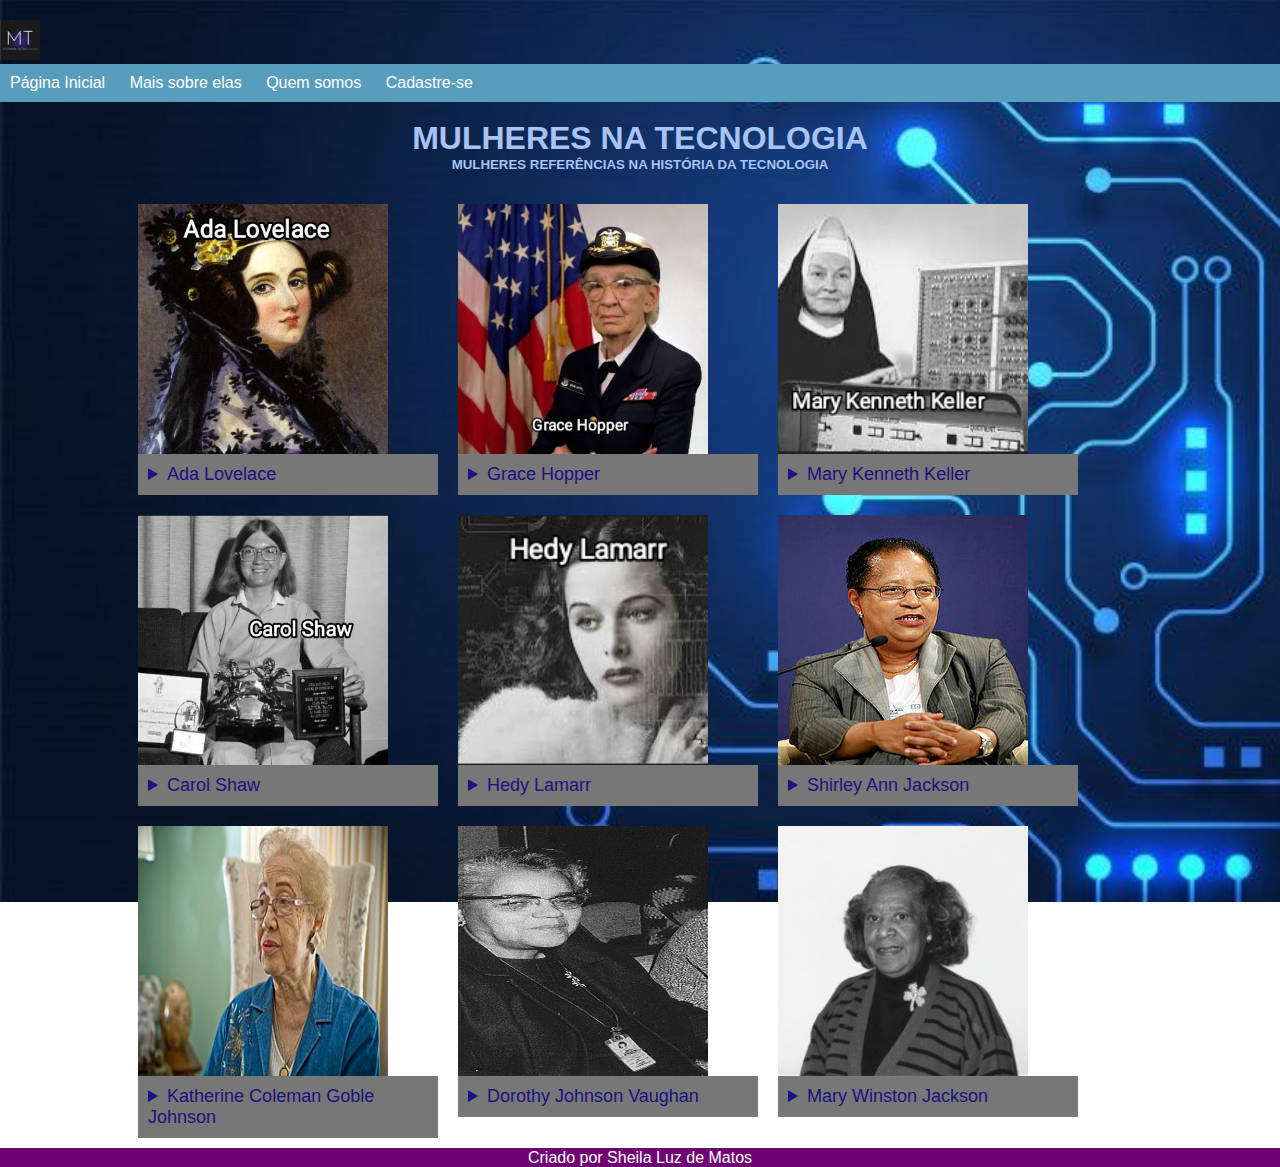
<file: index.html>
<!DOCTYPE html>
<html lang="pt-br">
<head>
     <meta charset="UTF-8">
     <meta http-equiv="X-UA-Compatible" content="IE=edge">
     
     <meta name="viewport" content="width=device-width, initial-scale=1.0">
     <title>Mulheres na Tecnologia</title>
     <link rel="stylesheet" href="style.css">

      
</head>

<body class="bg">
     
     <header>

        <div >
            <div class="logo"><img src="Imagens/Logotipo.jpg" alt=”some text” width=40 height=40></div>
            <div class="topo">
                <nav >
                    <ul>
                    <li><a href="index.html">Página Inicial</a></li>
                    <li><a href="mais_sobre_elas.html">Mais sobre elas</a></li>
                    <li><a href="quem_somos.html">Quem somos</a></li>
                    <li><a href="cadastre_se.html">Cadastre-se</a></li>
                    </ul>
                    
                </nav>

            </div>
           

        </div>
        <br>

        <div>
            <h1>Mulheres na Tecnologia</h1>
            <h5>Mulheres Referências na história da Tecnologia</h5>
        </div>
         
     </header>
     <br>

     <br>

    
      <br>

     <section id="content"> 
       
     </section>

     <footer>
        Criado por Sheila Luz de Matos
    </footer>

    <script src="script.js"></script>

</body>
</html>
</file>
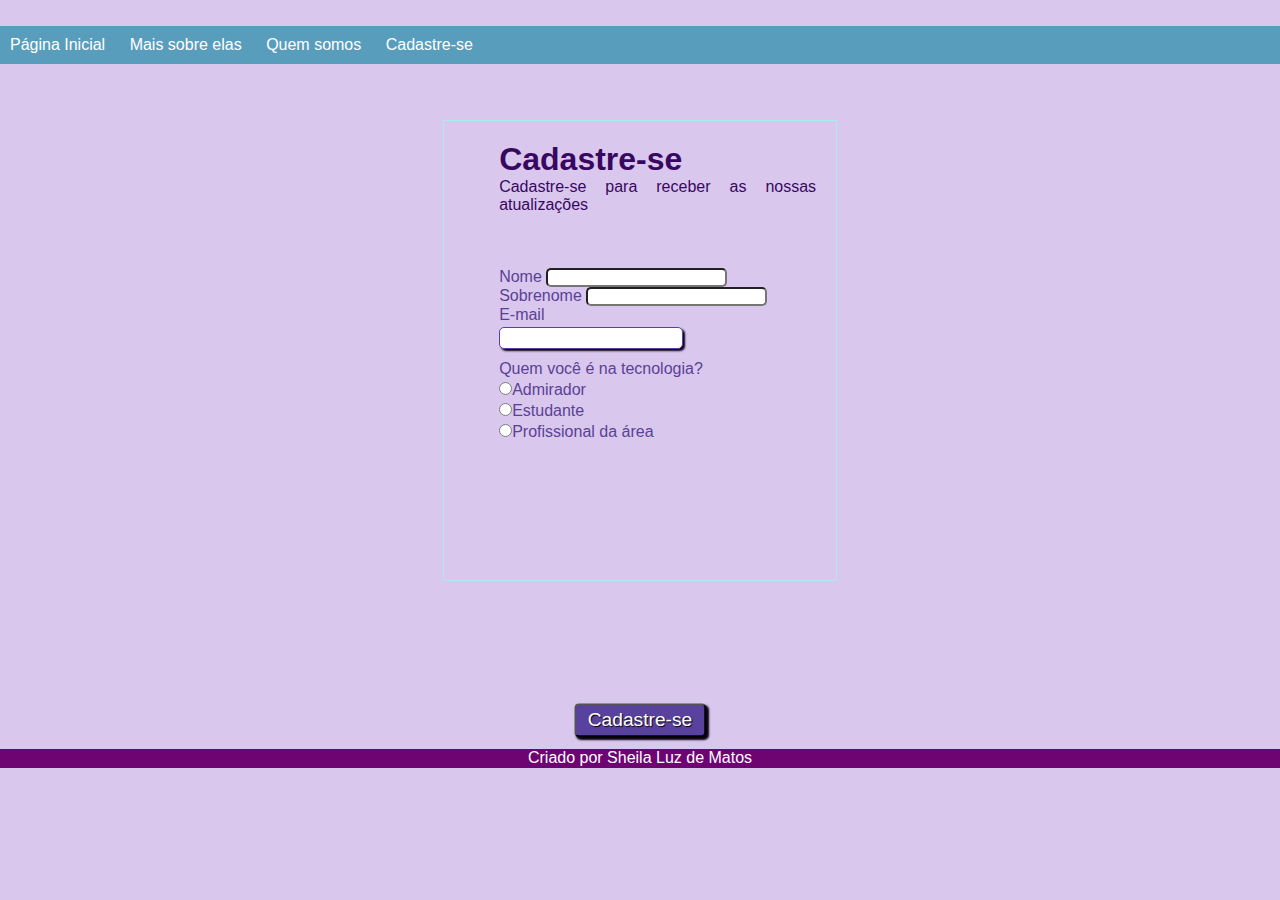
<file: cadastre_se.html>
<!DOCTYPE html>
<html lang="pt-br">
<head>
    <meta charset="UTF-8">
    <meta http-equiv="X-UA-Compatible" content="IE=edge">
    <meta name="viewport" content="width=device-width, initial-scale=1.0">
    <title>Cadastre-se</title>
    <link rel="stylesheet" href="formulario.css">
</head>

<body>
    <div class="topo">

        <nav >
            <ul>
            <li><a href="index.html">Página Inicial</a></li>
            <li><a href="mais_sobre_elas.html">Mais sobre elas</a></li>
            <li><a href="quem_somos.html">Quem somos</a></li>
            <li><a href="cadastre_se.html">Cadastre-se</a></li>

            </ul>
            
        </nav>

    </div>

    <BR>

    </BR>
    <section>
    <div>
        <h1 id="titulo">Cadastre-se</h1>
        <p id="subtitulo">Cadastre-se para receber as nossas atualizações</p>
        <br>
    </div>

<BR>

</BR>

    <form>
        <fieldset class="grupo"> <!-- agrupamento de campos-->
            <div>

                <label for="nome">Nome</label> <!-- é o nome do campo-->
                <input type="text" nome="nome" id="nome" required>
            </div>

            <div>
                <label for="sobrenome">Sobrenome</label>
                <input type="text" nome="sobrenome" id="sobrenome" required>
            </div>
        </fieldset>

        <div class="campo">
            <label for="email">E-mail</label>
            <input type="email" nome="email" id="email" required>
        </div>

        <div class="campo">
            <label >Quem você é na tecnologia?</label>
            <label>
                <input  type="radio" nome="tec" value="Admirador">Admirador
            </label>

            <label >
            <input type="radio" nome="tec" value="Admirador">Estudante
            </label>

            <label >
            <input type="radio" nome="tec" value="Admirador">Profissional da área
           </label>
        </div>

        <button class="botao" type="submit">Cadastre-se</button>
        <BR>
        <br>
        <br>
        <br>
        <br>
        <br>

    </form>
</section>

    <BR>

    </BR>

    <footer>
        Criado por Sheila Luz de Matos
    </footer>
</body>
</html>
</file>
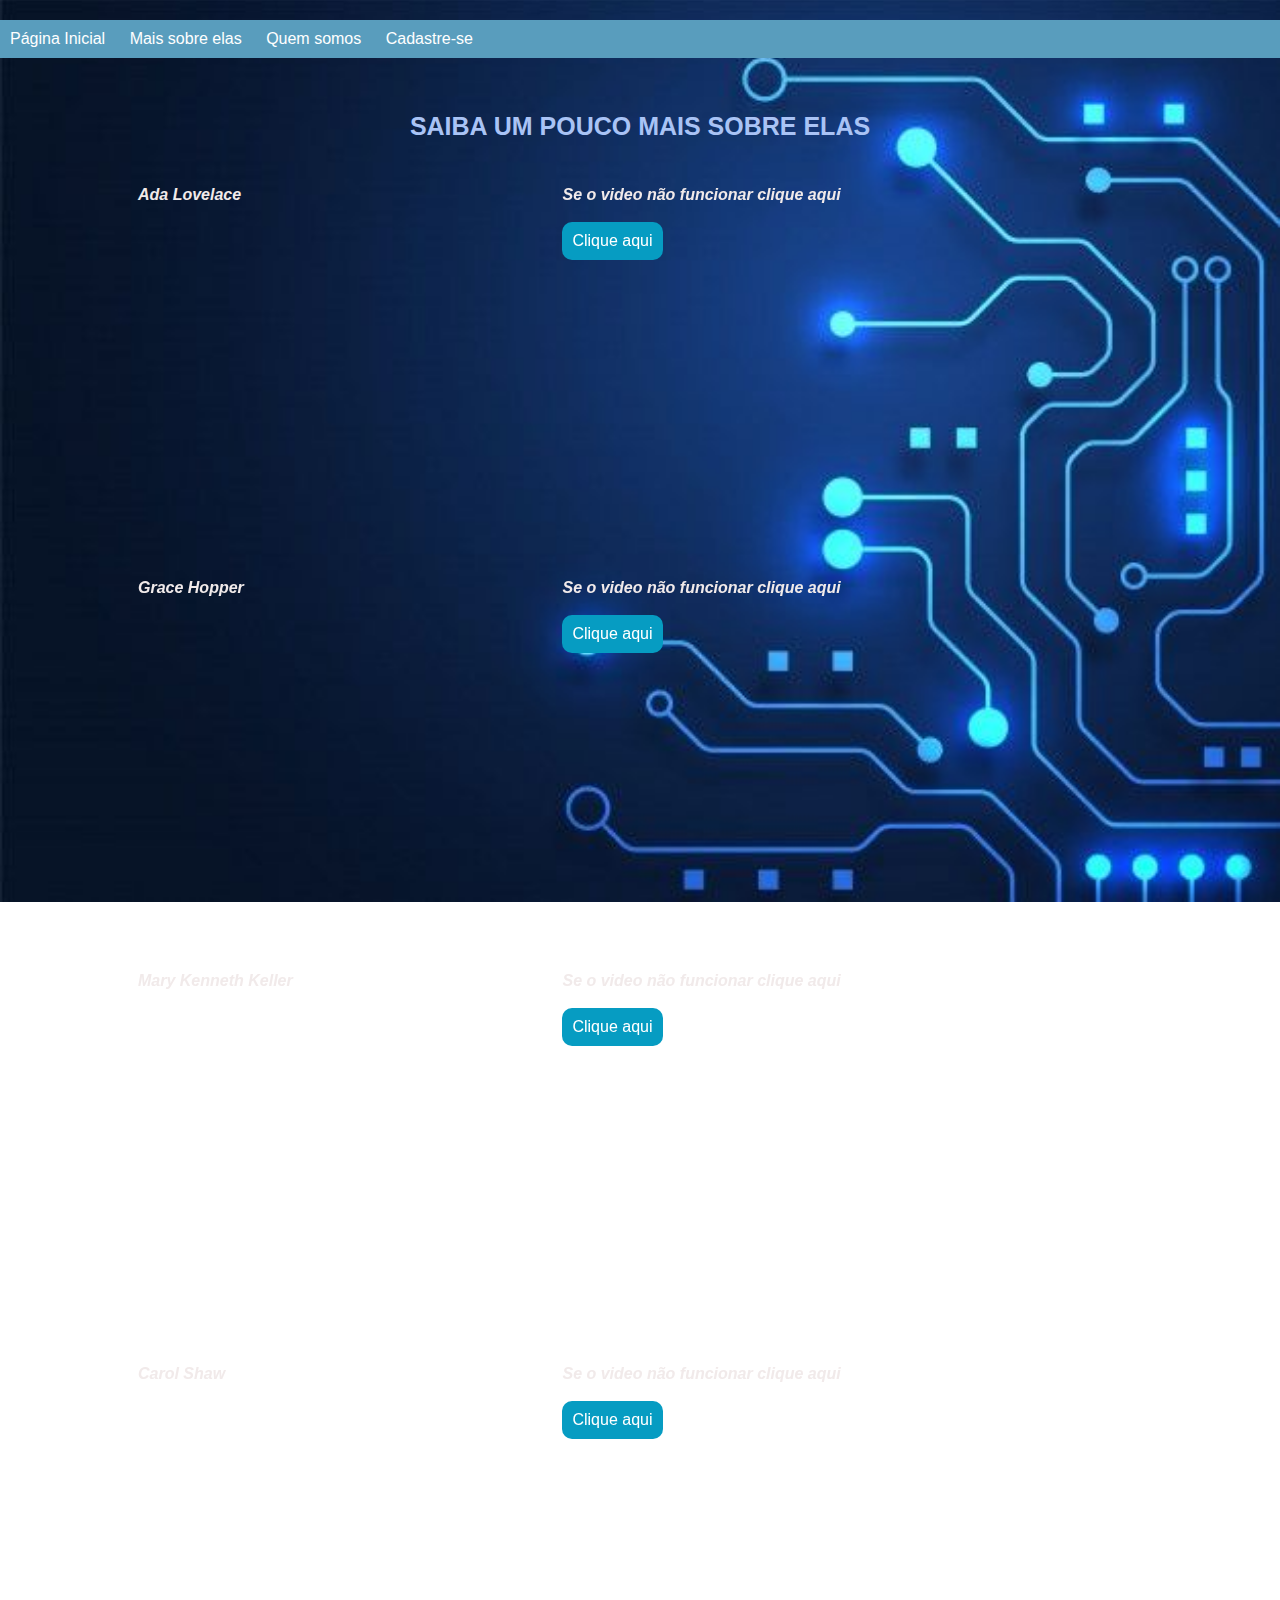
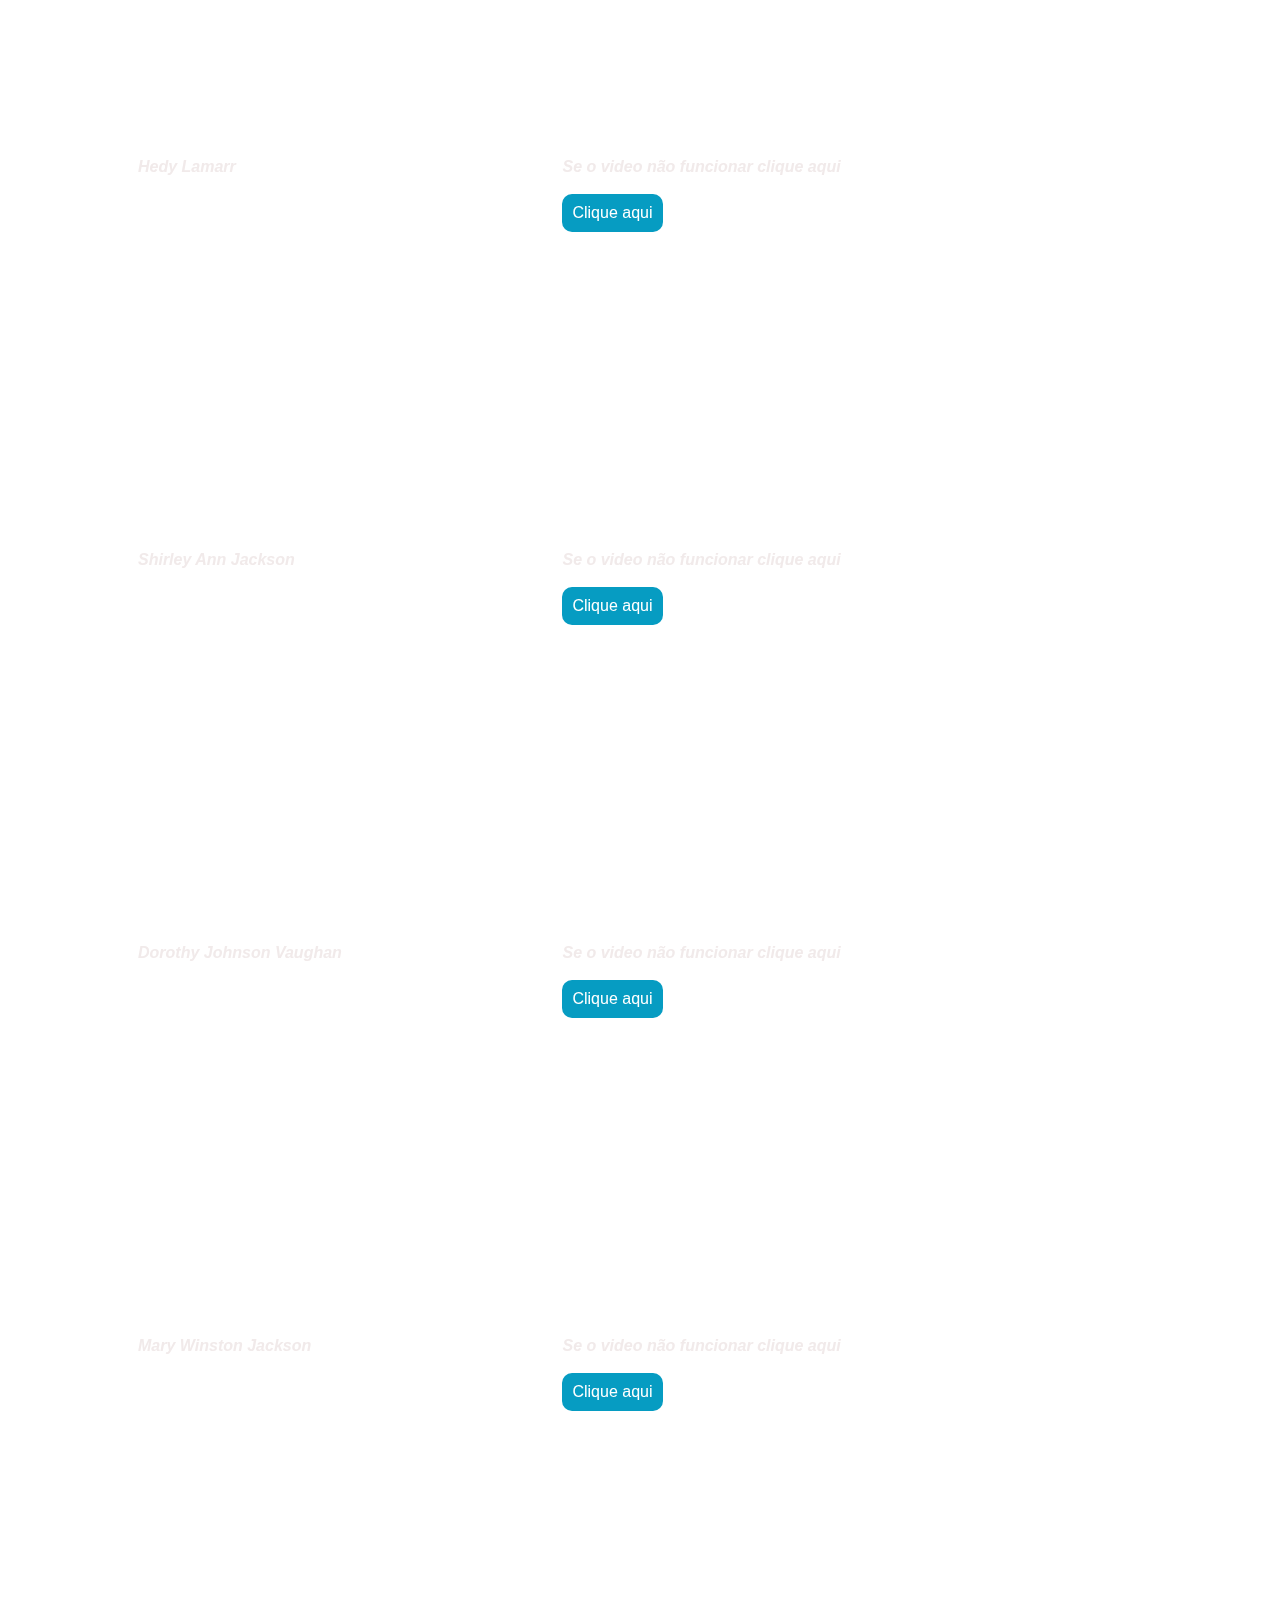
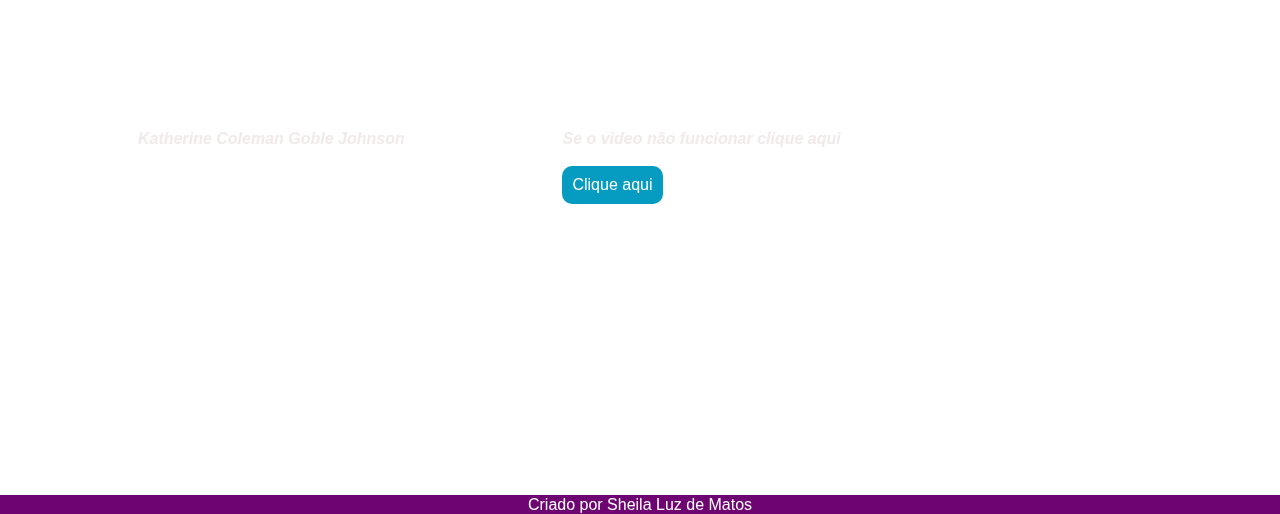
<file: mais_sobre_elas.html>
<!DOCTYPE html>
<html lang="pt-br">
<head>
    <meta charset="UTF-8">
    <meta http-equiv="X-UA-Compatible" content="IE=edge">
    <meta name="viewport" content="width=device-width, initial-scale=1.0">
    <title>Mais Sobre elas</title>
    <link rel="stylesheet" href="style.css">

</head>
<body class="mais">
    <header>

        <div class="topo">

            <nav >
                <ul>
                <li><a href="index.html">Página Inicial</a></li>
                <li><a href="mais_sobre_elas.html">Mais sobre elas</a></li>
                <li><a href="quem_somos.html">Quem somos</a></li>
                <li><a href="cadastre_se.html">Cadastre-se</a></li>
    
                </ul>
                
            </nav>
    
        </div>
        <br>

        <br>

     <!--<div class="navbar">
        <a href="#Página Inicial">Página Inicial</a>
        <a href="#Mais sobre elas">Mais sobre elas</a>
        <a href="#Quem somos">Quem somos</a>
        <a href="#Cadastre-se">Cadastre-se</a>
      </div>-->
      <br>

    
    
        <h1>Saiba um pouco mais sobre elas</h1>

    </header>

    <br>


    <section>
    <div class="block" >

        <br>

        <p> Ada Lovelace </p> 

        <br>        
        <iframe width="400" height="315" src="https://www.youtube.com/embed/q7ncvX68fLA" title="YouTube video player" frameborder="0" allow="accelerometer; autoplay; clipboard-write; encrypted-media; gyroscope; picture-in-picture; web-share" allowfullscreen></iframe>

    </div>


    <div class="block">
        <br>
        <p>Se o video não funcionar clique aqui</p>
        <br>
        <a href="https://www.youtube.com/embed/q7ncvX68fLA"><button style="background: #069cc2; border-radius: 10px; padding: 10px; cursor: pointer; color: #fff; border: none; font-size: 16px;">Clique aqui</button></a>
    </div>

    <br>
    <div class="block">

        <br>

        <p> Grace Hopper </p> 

        <br>        
        <iframe width="400" height="315" src="https://www.youtube.com/embed/03eVBBcNbVA" title="YouTube video player" frameborder="0" allow="accelerometer; autoplay; clipboard-write; encrypted-media; gyroscope; picture-in-picture; web-share" allowfullscreen></iframe>

    </div>

    <div class="block">
        <br>
        <p>Se o video não funcionar clique aqui</p>
        <br>
        <a href="https://www.youtube.com/embed/03eVBBcNbVA"><button style="background: #069cc2; border-radius: 10px; padding: 10px; cursor: pointer; color: #fff; border: none; font-size: 16px;">Clique aqui</button></a>
    </div>

    <br>
    <div class="block">

        <br>

        <p> Mary Kenneth Keller </p> 

        <br>        
        <iframe width="400" height="315" src="https://www.youtube.com/embed/I40IAoFVll0" title="YouTube video player" frameborder="0" allow="accelerometer; autoplay; clipboard-write; encrypted-media; gyroscope; picture-in-picture; web-share" allowfullscreen></iframe>

    </div>

    <div class="block">
        <br>
        <p>Se o video não funcionar clique aqui</p>
        <br>
        <a href="https://www.youtube.com/embed/I40IAoFVll0"><button style="background: #069cc2; border-radius: 10px; padding: 10px; cursor: pointer; color: #fff; border: none; font-size: 16px;">Clique aqui</button></a>
    </div>

    <div class="block">

        <br>

        <p> Carol Shaw </p> 

        <br>        
        <iframe width="400" height="315" src="https://www.youtube.com/embed/_oQAin6fyTo" title="YouTube video player" frameborder="0" allow="accelerometer; autoplay; clipboard-write; encrypted-media; gyroscope; picture-in-picture; web-share" allowfullscreen></iframe>

    </div>

    <div class="block">
        <br>
        <p>Se o video não funcionar clique aqui</p>
        <br>
        <a href="https://www.youtube.com/embed/I40IAoFVll0"><button style="background: #069cc2; border-radius: 10px; padding: 10px; cursor: pointer; color: #fff; border: none; font-size: 16px;">Clique aqui</button></a>
    </div>

    <div class="block">

        <br>

        <p> Hedy Lamarr </p> 

        <br>        
        <iframe width="400" height="315" src="https://www.youtube.com/embed/0rYKGYy51rc" title="YouTube video player" frameborder="0" allow="accelerometer; autoplay; clipboard-write; encrypted-media; gyroscope; picture-in-picture; web-share" allowfullscreen></iframe>

    </div>

    <div class="block">
        <br>
        <p>Se o video não funcionar clique aqui</p>
        <br>
        <a href="https://www.youtube.com/embed/I40IAoFVll0"><button style="background: #069cc2; border-radius: 10px; padding: 10px; cursor: pointer; color: #fff; border: none; font-size: 16px;">Clique aqui</button></a>
    </div>

    <div class="block">

        <br>

        <p> Shirley Ann Jackson </p> 

        <br>        
        <iframe width="400" height="315" src="https://www.youtube.com/embed/kY15BtUE_94" title="YouTube video player" frameborder="0" allow="accelerometer; autoplay; clipboard-write; encrypted-media; gyroscope; picture-in-picture; web-share" allowfullscreen></iframe>
    </div>

    <div class="block">
        <br>
        <p>Se o video não funcionar clique aqui</p>
        <br>
        <a href="https://www.youtube.com/embed/I40IAoFVll0"><button style="background: #069cc2; border-radius: 10px; padding: 10px; cursor: pointer; color: #fff; border: none; font-size: 16px;">Clique aqui</button></a>
    </div>

    <div class="block">

        <br>

        <p> Dorothy Johnson Vaughan </p> 

        <br>        
        <iframe width="400" height="315" src="https://www.youtube.com/embed/9fJS0b2Kdqs" title="YouTube video player" frameborder="0" allow="accelerometer; autoplay; clipboard-write; encrypted-media; gyroscope; picture-in-picture; web-share" allowfullscreen></iframe>
    </div>

    <div class="block">
        <br>
        <p>Se o video não funcionar clique aqui</p>
        <br>
        <a href="https://www.youtube.com/embed/I40IAoFVll0"><button style="background: #069cc2; border-radius: 10px; padding: 10px; cursor: pointer; color: #fff; border: none; font-size: 16px;">Clique aqui</button></a>
    </div>

    <div class="block">

        <br>

        <p> Mary Winston Jackson </p> 

        <br>        
        <iframe width="400" height="315" src="https://www.youtube.com/embed/MsgAKQX4eO8" title="YouTube video player" frameborder="0" allow="accelerometer; autoplay; clipboard-write; encrypted-media; gyroscope; picture-in-picture; web-share" allowfullscreen></iframe>
    </div>

    <div class="block">
        <br>
        <p>Se o video não funcionar clique aqui</p>
        <br>
        <a href="https://www.youtube.com/embed/I40IAoFVll0"><button style="background: #069cc2; border-radius: 10px; padding: 10px; cursor: pointer; color: #fff; border: none; font-size: 16px;">Clique aqui</button></a>
    </div>

    <div class="block">

        <br>

        <p> Katherine Coleman Goble Johnson </p> 

        <br>        
        <iframe width="400" height="315" src="https://www.youtube.com/embed/zJD1tSVH6J0" title="YouTube video player" frameborder="0" allow="accelerometer; autoplay; clipboard-write; encrypted-media; gyroscope; picture-in-picture; web-share" allowfullscreen></iframe>
    </div>

    <div class="block">
        <br>
        <p>Se o video não funcionar clique aqui</p>
        <br>
        <a href="https://www.youtube.com/embed/I40IAoFVll0"><button style="background: #069cc2; border-radius: 10px; padding: 10px; cursor: pointer; color: #fff; border: none; font-size: 16px;">Clique aqui</button></a>
    </div>

    

    <br>
</section>
<footer>
    Criado por Sheila Luz de Matos
</footer>
</body>
</html>
</file>
<file: style.css>
*{
  margin: 0;
  padding: 0;
  box-sizing: border-box;
  font-family:Verdana, Geneva, Tahoma, sans-serif ;
  
}

body
  {
    font-family: Open Sans, sans-serif;
  
  }

  :root
{
  --cor-fundo : #599dbd;
  --cor-hover : #0a9750;
  --cor-primaria : #ffffff;

}

.topo nav
{

 margin-top: 0%;
 list-style-type:  none;
 background-color: var(--cor-fundo);

 /* padding: 20px;
  width: 50%;
  text-align: right;*/
}

.topo ul li
{ /*iten que tem dentro no menu*/
  display: inline;
  
}

 
 /* .navbar {
    overflow: hidden;
    
    position: fixed; Set the navbar to fixed position 
    top: 0;  Position the navbar at the top of the page 
    width: 100%;  Full width 
  }*/

.topo ul li a /*cor do texto do menu*/
{
  color:  var(--cor-primaria);
  display: inline-block;
  text-decoration: none; /*retira o sublinhado*/
  padding: 10px; /*espaçamento interno*/
}

.topo ul li a :hover
{
  background-color:aquamarine;
}


  

  .bg
  {
    background-image: url("Imagens/FundoTec.jpg");
    background-repeat: no-repeat; /* a imagem ficará inteira sem repetir na tela*/
    background-size: cover; /* A imagem ira cobrir toda area*/
    background-position: center; /* centralizar a imagem*/
    background-attachment: fixed; /* imagem fixada ao fazer scroll*/

  }

  

  .center
  {
   display: flex;
   flex-wrap: wrap;
   max-width: 1280px;
   margin: 0 auto;
   padding: 0 2%;

  }

  .logo
  {
    width: 50%;
  }
 
  .menu a
  { /*iten que tem dentro no menu*/
    color:aliceblue;
    text-decoration: none;
    font-weight: bold;
    margin-right: 15px;

  }

 

    
  
  header {
    height: 100px;
    padding: 20px 0;
   margin-bottom: 40px;
   color: rgb(169, 195, 245);
     
  }
  @media (max-width: 768px) {
    header {
         margin-bottom: 20px;
         height: 200px;
    }
  }
  
  h1,h5{
    text-transform: uppercase;
    margin-bottom: 0;
    text-align :center;
    
  }

  h1,h5 {
    text-transform: uppercase;
    margin-bottom: 0;
  }
  
  @media (max-width: 768px) {
    h1 {
         font-size: 36px;
    }
  }

  
  section {
    margin: 0 auto;
    display: block;
    max-width: 1024px;
    width: 100%;
  }
  
 

  .card {
    display: inline-block;
    margin: 10px;
   /* border: 1px solid #000;*/
    vertical-align: top;
    max-height: 100%;
  }
  @media (max-width: 768px) {
    .card {
         display: block;
         margin: 20px 10px;
    }
  }
  
  .card img {
    display: block;
    width: 250px;
    height: 250px;
  }
  @media (max-width: 768px) {
    .card img {
         width: 100%;
         height: 100%;
    }
  }
  
  .card details {
    width: 300px;
    height: auto;
    display: inline-block;
    color: aliceblue;
    
  }

  
  @media (max-width: 768px) {
    .card details {
         width: 100%;
    }
  }
  
  .card details summary {
    font-size: 18px;
    padding: 10px;
    color:rgb(28, 17, 128);
    background-color: #777;
    
  }
  
  @media (max-width: 768px) {
    .card details summary {
         font-size: 16px;
    }
  }
  
  .card details p {
    padding: 0 10px;
  }
  
  @media (max-width: 768px) {
    .card details p {
         font-size: 14px;
    }
  }
  

.mais
{
  background-image: url("Imagens/FundoTec.jpg");
  background-repeat: no-repeat; /* a imagem ficará inteira sem repetir na tela*/
  background-size: cover; /* A imagem ira cobrir toda area*/
  background-position: center; /* centralizar a imagem*/
  background-attachment: fixed; /* imagem fixada ao fazer scroll*/
}

.mais p
{
  font-family:Verdana, Geneva, Tahoma, sans-serif ;
  color: rgb(241, 234, 234);
  font-style: italic;
  font-weight: bold;

}

@media (max-width: 768px) {
  .mais p {
       font-size: 14px;
  }
}


.mais header
{
 
    height: 100px;
    padding: 20px 0;
   margin-bottom: 40px;
   color: rgb(169, 195, 245);
     
}

@media (max-width: 768px) {
  .mais header {
       margin-bottom: 20px;
       height: 200px;
  }
}

.mais header h1{
  font-size: 25px;
}

.block
{
  display: inline-block;
  margin: 10px;
  border: none;
  vertical-align: top;
  max-height: 100%;
  
}
@media (max-width: 768px) {
  .block {
    display:inline-block;
       width: 100%;
       height: 100%;
  }
}

@media (max-width: 768px) {
  .block iframe {
      width: 60%;
       height: 100%;
  }
}



/*quem somos*/
.card_quem
{
  display:inline-block;
    text-align: center;
   /* vertical-align: top;*/
    max-height: 100%;
    padding: 20px;
    margin-top: 20px;
    margin-block-end: 0%;
}

@media (max-width: 768px) {
  .card_quem {
    display:inline-block;
       width: 100%;
       height: 100%;
  }
}

.card_quem img{
  display:inline-block;
  padding: 50px  50px 0.5px 50px ;
  width: 800px;
  height: 380px;
  
}
@media (max-width: 768px) {
  .card_quem img{
    display: block;
    width: 100%;
    height: 100%;
    
  }
  }

.card_quem p{
  text-align: justify;
  padding: 50px;
}

@media (max-width: 768px) {
  .card_quem p {
       font-size: 14px;
  }
}

/*localização*/
.mapa
{
  margin: 50px;
}


@media (max-width: 768px) {
  .mapa{
       width: 100%;
       height: 100%;
  }
}

.mapa h3
{
  font-family:'Franklin Gothic Medium', 'Arial Narrow', Arial, sans-serif;

}

.quem_bg
{
  background-color: rgb(168, 236, 236);
}

.quem_bg h1
{
  color: darkmagenta;
  margin-top: 40px;
  margin-bottom: 20px;
}

/*rodapé*/

footer {
  width: 100%;
  padding: 0.6px;
  display: flex;
  justify-content: center;
  align-items: center;
  background: #6e0472;
  color: #ffffff;
  box-sizing: border-box;
}
</file>
<file: formulario.css>
*{
  margin: 0;
  padding: 0;
  box-sizing: border-box;
  font-family:Verdana, Geneva, Tahoma, sans-serif ;
 
  
}

body
  {
    font-family: Open Sans, sans-serif;
    text-align: center;
  
  }

  :root
{
  --cor-fundo : #599dbd;
  --cor-hover : #0a9750;
  --cor-primaria : #ffffff;

}

.topo nav
{

  padding: 0;
 list-style-type:  none;
 background-color: var(--cor-fundo);

 /* padding: 20px;
  width: 50%;
  text-align: right;*/
}

.topo ul li
{ /*iten que tem dentro no menu*/
  display: inline;
  
}

 
 /* .navbar {
    overflow: hidden;
    
    position: fixed; Set the navbar to fixed position 
    top: 0;  Position the navbar at the top of the page 
    width: 100%;  Full width 
  }*/

.topo ul li a /*cor do texto do menu*/
{
  color:  var(--cor-primaria);
  display: inline-block;
  text-decoration: none; /*retira o sublinhado*/
  padding: 10px; /*espaçamento interno*/
}


section{
  display:inline-block;
    text-align: justify;
    border: 1px solid rgb(168, 236, 236);
    vertical-align: top;
   /* max-height: 100%;*/
    padding: 20px;
    margin-top: 20px;
    margin-block-end: 0%;
    margin-bottom: 150px;
}

#titulo
{
  font-family: sans-serif;
  color: #380861;
  margin-left: 10%; /*margem lado esquerdo*/
  
}

#subtitulo{
  font-family: sans-serif;
  color: #380861;
  margin-left: 10%;
}

fieldset{
  border: 0;
  margin-left: 10%;

}

body{
    
    background-color: #d9c7ee;
    font-family: sans-serif;
    font-size: 1em;  /*tamanho da fonte*/
    color:#594295;
    margin-left: 0%;
    margin-right: 0;
    margin-top: 2%;
    justify-content: center; /*justificado e centralizado*/

}

input, button{
    border-radius: 5px; /*borda*/

}

.campo{
    margin-bottom: 3%; /*margem da parte debaixo*/
    margin-left: 10%;
}

.campo label{
    margin-bottom: 0.2em;
    color: #594295;
    display: block;
}
fieldset.grupo .campo{
    float: left;
    margin-right: 1em;
}

.campo input [type="text"], .campo input[type="email"]{
    padding: 0.2em;
    border: 1px solid #59429d;
    box-shadow: 2px 2px 2px #0a0113;
    display:block;
}

.campo input:focus{
    background-color: #e0ef8e;
}

.botao{
    font-size: 1.2em;
    background: #59429d;
    border: 1;
    margin-bottom: 1em;
    color: #ffff;
    padding: 0.2em 0.6em;
    box-shadow: 2px 2px 2px #0a0113;
    text-shadow: 1px 1px 1px #0a0113;
    position: absolute;
    top: 80%;
    left: 50%;
    margin-right: -50%;
    transform: translate(-50%,-50%);
    
}

.botao:hover{
    background: #6d687c;
    box-shadow: 2px 2px 2px #0a0113;
    text-shadow:none;
}

:root
{
  --cor-fundo : #599dbd;
  --cor-hover : #0a9750;
  --cor-primaria : #ffffff;

}

.topo nav
{

 padding: 0;
 list-style-type:  none;
 background-color: var(--cor-fundo);
 text-align: left;
 margin-left: 0%;
 
 
 





 /* padding: 20px;
  width: 50%;
  text-align: right;*/
}

.topo ul li
{ /*iten que tem dentro no menu*/
  display: inline-block;
  
  
}

 
 /* .navbar {
    overflow: hidden;
    
    position: fixed; Set the navbar to fixed position 
    top: 0;  Position the navbar at the top of the page 
    width: 100%;  Full width 
  }*/

.topo ul li a /*cor do texto do menu*/
{
  color:  var(--cor-primaria);
  display: inline-block;
  text-decoration: none; /*retira o sublinhado*/
  padding: 10px; /*espaçamento interno*/
}

.topo ul li a :hover
{
  background-color:aquamarine;
}

footer {
  width: 100%;
  padding: 0.6px;
  display: flex;
  justify-content: center;
  align-items: center;
  background: #6e0472;
  color: #ffffff;
  box-sizing: border-box;
  
  }
</file>
